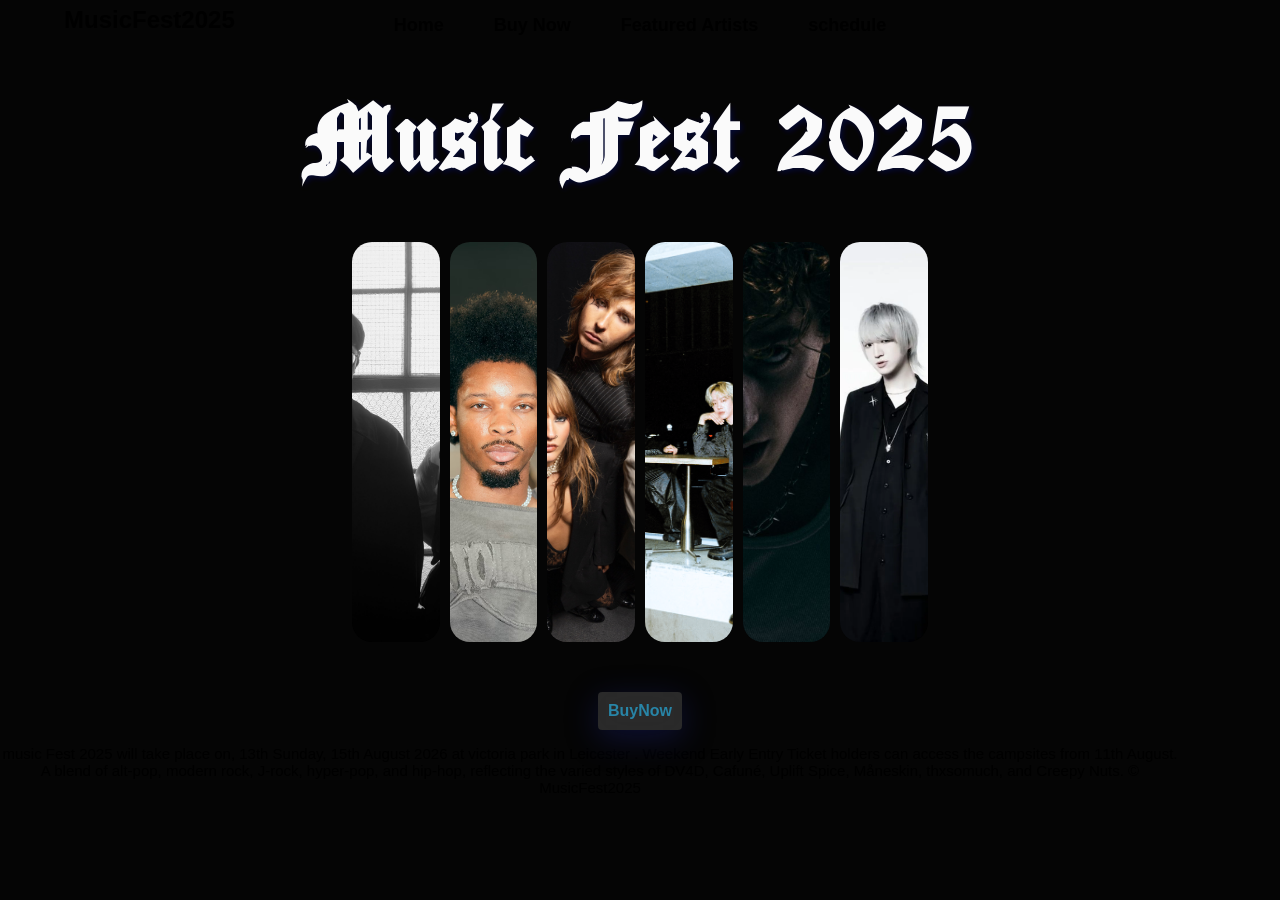
<file: index.html>
<!DOCTYPE html>
<html>
<head>
    <meta charset="UTF-8">
    <meta name="viewport" content="width=device-width, initial-scale=1.0">
    <link rel="stylesheet" href="style.css">
    <link rel="script" href="index.js">
    <title>MUSICFEST2025</title>
</head>
<body>
      <!--header-->
    <header>
    <div class="logo">MusicFest2025</div>
        <nav>
            <ul class="menu">
                <li>
                    <a href="index.html">Home</a>
                </li>
                <li>
                    <a href="BuyNow.html">Buy Now</a>
                </li>
                <li>
                    <a href="lineup.html">Featured Artists</a>
                </li>
                <li>
                    <a href="shedual.html">schedule</a>
                </li>
            </ul>
        </nav>
    </header>

    <!--title text main--> 
    <h1 id ="titleText" class="page-title">Music Fest 2025</h1>

    <!--video background:--> 
    <video id="backgroundVideo" autoplay loop muted playsinline>
        <source src="aniback.mp4" type="video/mp4">
    </video>


    <!--images of artists/preview of artists-->
    <div class="gallery">
        <div class="card" style="background-image: url('image/cafuneImg.jpeg');">
            <h3>Cafune</h3>
        </div>
        
        <div class="card" style="background-image: url('image/dv4dImga.jpeg');">
            <h3>Dv4d</h3>
        </div>
        
        <div class="card" style="background-image: url('image/ManeskinImg.jpg');">
            <h3>ManeSkin</h3>
        </div>
        
        <div class="card" style="background-image: url('image/CreepyNutsImg.png');">
            <h3>Creepy Nuts</h3>
        </div>

        <div class="card" style="background-image: url('image/thxsomuxhimg.jpg');">
            <h3>thxSoMch</h3>
        </div>

        <div class="card" style="background-image: url('image/UpliftSpiceimg.jpg');">
            <h3>UpliftSpice</h3>
        </div>
    </div>

    <button class="buynowButton">
        <a href="BuyNow.html" class = "buynowtext">BuyNow</a>
    </button>

     <p class = "paragraph">
        music Fest 2025 will take place on, 13th Sunday, 15th August 2026 at victoria park in Leicester
        . Weekend Early Entry Ticket holders can access the campsites from 11th August.
        A blend of alt-pop, modern rock, J-rock, hyper-pop, and hip-hop, reflecting the varied
        styles of DV4D, Cafuné, Uplift Spice, Måneskin, thxsomuch, and Creepy Nuts.      © MusicFest2025
    </p>
    
    





</body>
</html>
</file>
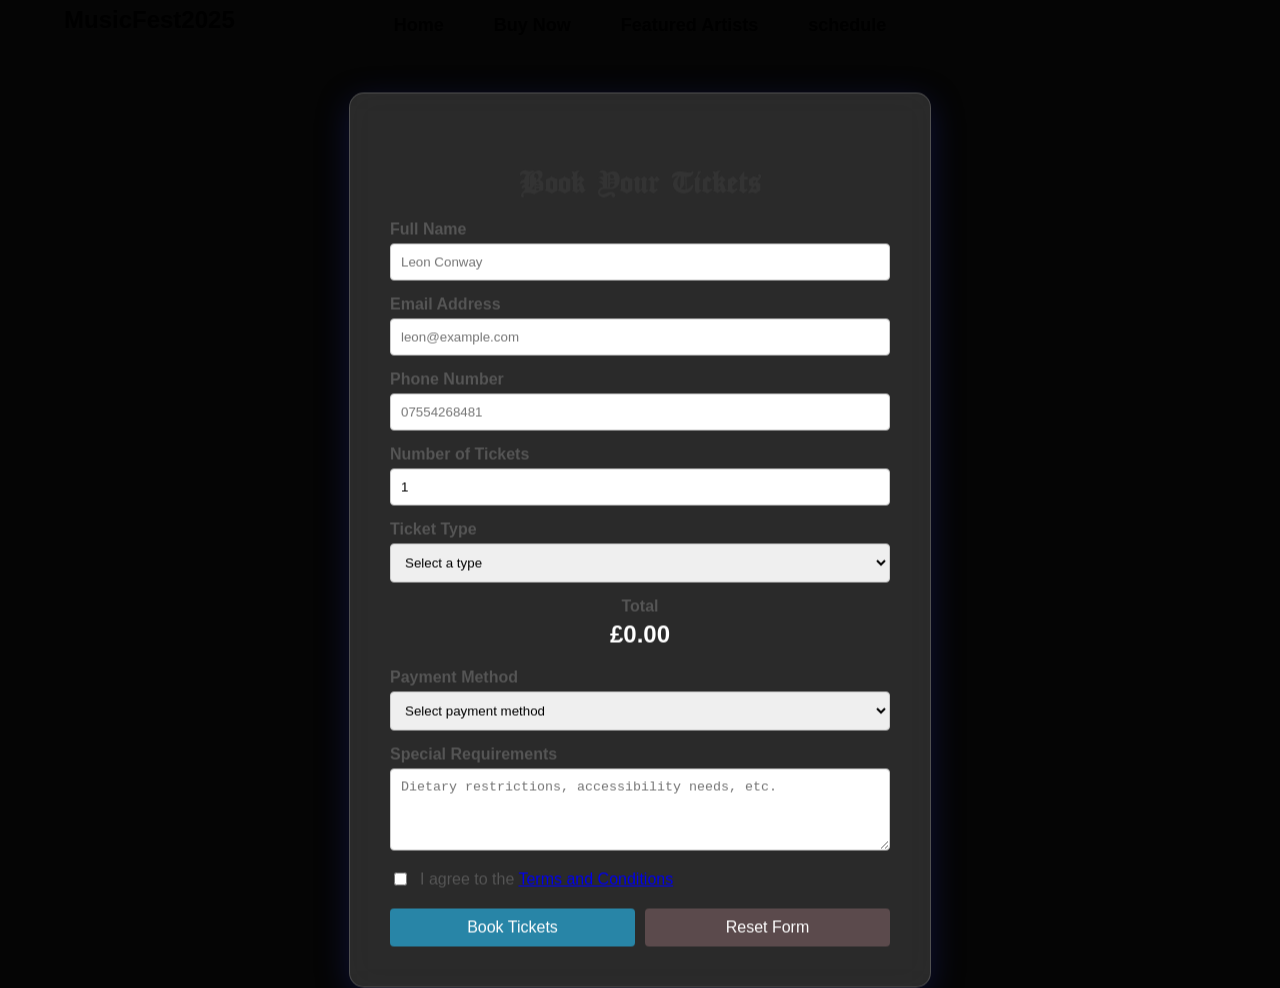
<file: BuyNow.html>
<!DOCTYPE html>
<html lang="en">
<head>
    <meta charset="UTF-8">
    <meta name="viewport" content="width=device-width, initial-scale=1.0">
    <link rel="stylesheet" href="style.css">
    <title>Tickets</title>
</head>
<body>
   
    <!--video background:--> 
    <video id="backgroundVideo" autoplay loop muted playsinline>
        <source src="aniback.mp4" type="video/mp4">
    </video>
     
    <!--header-->
    <header>
    <div class="logo">MusicFest2025</div>
        <nav>
            <ul class="menu">
                <li>
                    <a href="index.html">Home</a>
                </li>
                <li>
                    <a href="BuyNow.html">Buy Now</a>
                </li>
                <li>
                    <a href="lineup.html">Featured Artists</a>
                </li>
                <li>
                    <a href="shedual.html">schedule</a>
                </li>
            </ul>
        </nav>
    </header>


    <div class="booking-container">
        <h1>Book Your Tickets</h1>
        
        <form action="#" method="POST">
            
            <div class="form-group">
                <label for="fullname">Full Name</label>
                <input type="text" id="fullname" name="fullname" placeholder="Leon Conway" required>
            </div>

            <div class="form-group">
                <label for="email">Email Address</label>
                <input type="email" id="email" name="email" placeholder="leon@example.com" required>
            </div>

            <div class="form-group">
                <label for="phone">Phone Number</label>
                <input type="tel" id="phone" name="phone" placeholder="07554268481" required>
            </div>

            <div class="form-group">
                <label for="quantity">Number of Tickets</label>
                <input type="number" id="quantity" name="quantity" min="1" max="10" value="1" required>
            </div>

            <div class="form-group">
                <label for="ticket-type">Ticket Type</label>
                <select id="ticket-type" name="ticket-type" required>
                    <option value="" disabled selected>Select a type</option>
                    <option value="general">General Admission</option>
                    <option value="vip">VIP</option>
                    <option value="premium">Premium</option>
                </select>
            </div>
            <div class="form-group" style="text-align: center; margin-bottom: 20px;">
                <label>Total</label>
                <div id="total-display" style="font-size: 24px; font-weight: bold; color: #fff;">£0.00</div>
            </div>

            <div class="form-group">
                <label for="payment">Payment Method</label>
                <select id="payment" name="payment" required>
                    <option value="" disabled selected>Select payment method</option>
                    <option value="credit-card">Credit Card</option>
                    <option value="debit-card">Debit Card</option>
                    <option value="paypal">PayPal</option>
                </select>
            </div>

            <div class="form-group">
                <label for="special-req">Special Requirements</label>
                <textarea id="special-req" name="special-req" rows="4" placeholder="Dietary restrictions, accessibility needs, etc."></textarea>
            </div>

            <div class="form-group checkbox-group">
                <input type="checkbox" id="terms" name="terms" required>
                <label for="terms" style="margin-bottom: 0; font-weight: normal;">
                    I agree to the <a href="#">Terms and Conditions</a>
                </label>
            </div>

            <div class="button-group">
                <button type="submit">Book Tickets</button>
                <button type="reset">Reset Form</button>
            </div>

        </form>
    </div>
    <script src="buynow.js"></script>


     
</body>
</html>
</file>
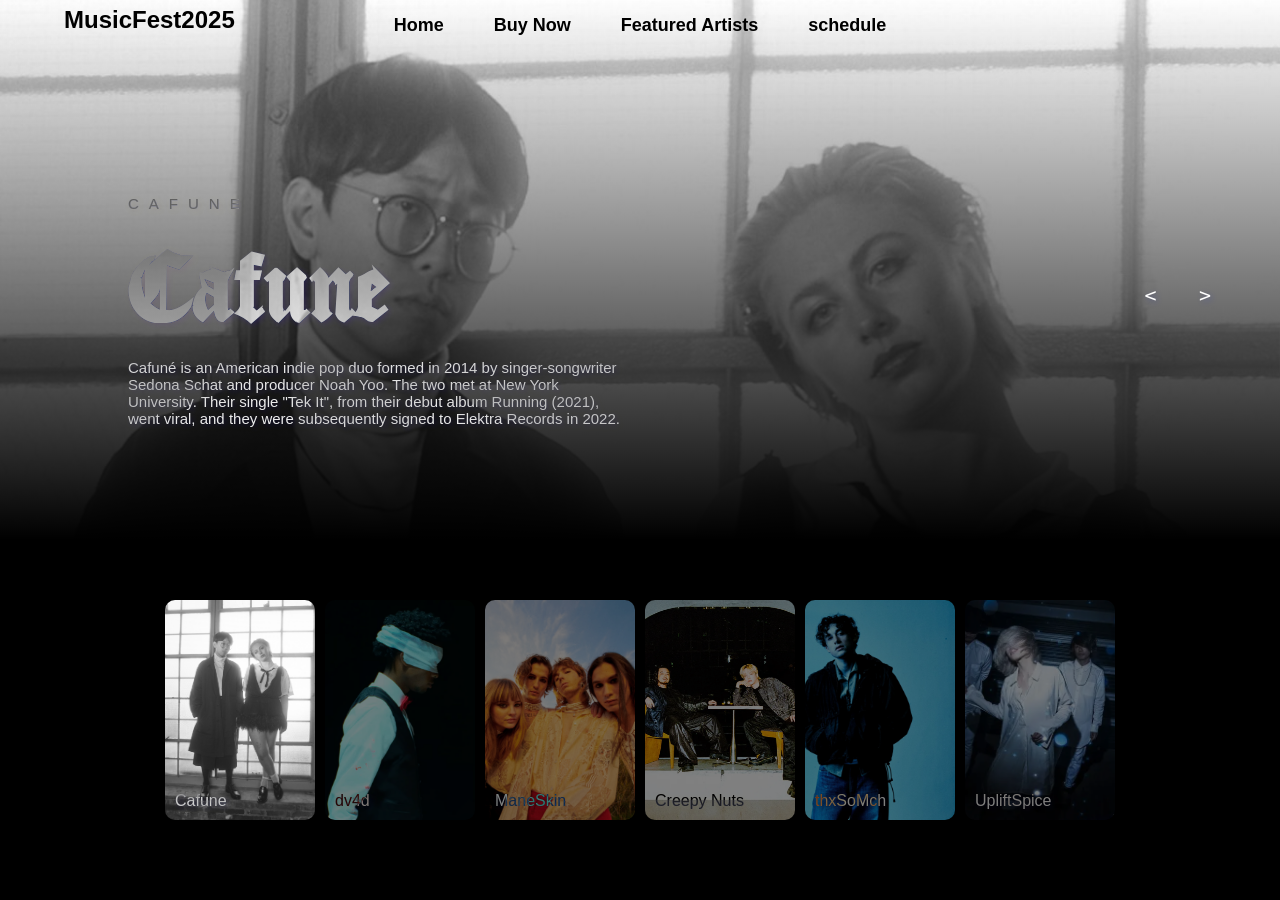
<file: lineup.html>
<!DOCTYPE html>
<html lang="en">
<head>
    <meta charset="UTF-8">
    <meta name="viewport" content="width=device-width, initial-scale=1.0">
    <link rel="stylesheet" href="style.css">
    <title>Lineup</title>
</head>
<body>
     <!--video background:--> 
    <video id="backgroundVideo" autoplay loop muted playsinline>
        <source src="aniback.mp4" type="video/mp4">
    </video>
     
    <!--header-->
    <header>
    <div class="logo">MusicFest2025</div>
        <nav>
            <ul class="menu">
                <li>
                    <a href="index.html">Home</a>
                </li>
                <li>
                    <a href="BuyNow.html">Buy Now</a>
                </li>
                <li>
                    <a href="lineup.html">Featured Artists</a>
                </li>
                <li>
                    <a href="shedual.html">schedule</a>
                </li>
            </ul>
        </nav>
    </header>

    <!--slider-->
    <div class="slider">
        <!--list of images text and headers for artists-->
        <div class="list">
            <div class="item active">
                <img src="image/cafemain.jpeg" alt="">
                <div class="content">
                    <p>CAFUNE</p>
                    <h2>Cafune</h2>
                    <p>
                        Cafuné is an American indie pop duo formed in 2014 by singer-songwriter Sedona Schat and
                        producer Noah Yoo. The two met at New York University. Their single "Tek It", from their
                        debut album Running (2021), went viral, and they were subsequently signed to Elektra Records in 2022.
                    </p>
                </div>
            </div>
            <div class="item">
                <img src="image/dv4dlineup.jpeg" alt="">
                <div class="content">
                    <p>DV4D</p>
                    <h2>dv4d</h2>
                    <p>
                        David Anthony Burke (born March 28, 2005), known professionally as D4vd,[a] is an American singer
                        and songwriter. In 2022, he released the singles "Here with Me" and "Romantic Homicide", which
                        gained widespread popularity on TikTok and resulted in him signing with Darkroom and Interscope Records.
                    </p>
                </div>
            </div>
            <div class="item">
                <img src="image/Maneskinlineup.jpeg" alt="">
                <div class="content">
                    <p>MANESKIN</p>
                    <h2>ManeSkin</h2>
                    <p>
                        Måneskin is an Italian rock band formed in Rome in 2016. The band is composed of lead vocalist Damiano
                         David, bassist Victoria De Angelis, guitarist Thomas Raggi, and drummer Ethan Torchio.
                    </p>
                </div>
            </div>
            <div class="item">
                <img src="image/creepynutslineup.jpeg" alt="">
                <div class="content">
                    <p>CREEPY NUTS</p>
                    <h2>Creepy Nuts</h2>
                    <p>
                        Creepy Nuts are a Japanese hip-hop duo consisting of DJ Matsunaga and R-Shitei, currently signed to Onenation and Sony Music Associated Records.
                    </p>
                </div>
            </div>
            <div class="item">
                <img src="image/thxsomchlineup.jpeg" alt="">
                <div class="content">
                    <p>thxSoMch</p>
                    <h2>thxSoMch</h2>
                    <p>
                        Carter De Filippis, known professionally as ThxSoMch, is a Canadian singer-songwriter
                        . From Toronto, he started his career when he released his first single, "Runaway" in September 2022
                    </p>
                </div>
            </div>
            <div class="item">
                <img src="image/musmuslineup.jpeg" alt="">
                <div class="content">
                    <p>UPLIFT SPICE</p>
                    <h2>Uplift Spice</h2>
                    <p>
                        THE MUSMUS, formerly known as UPLIFT SPICE, is a 4 piece emo rock band. They formed as UPLIFT SPICE
                         in 2005 and disbanded on September 27, 2014, but returned as THE MUSMUS in September 2015 and have
                          been active since.
                    </p>
                </div>
            </div>
        </div>
        <!--button arrows-->
        <div class="arrows">
            <button id="prev"><</button>
            <button id="next">></button>

        </div>
        <!--thumbnail-->
        <div class="thumbnail">
            <div class="item active">
                <img src="image/cafunelineup.jpg" alt="">
                <div class="content">
                    Cafune
                </div>
            </div>
            <div class="item">
                <img src="image/dv4dlineup.jpeg" alt="">
                <div class="content">
                    dv4d
                </div>

            </div>
            <div class="item">
                <img src="image/Maneskinlineup.jpeg" alt="">
                <div class="content">
                    ManeSkin
                </div>

            </div>
            <div class="item">
                <img src="image/creepynutslineup.jpeg" alt="">
                <div class="content">
                    Creepy Nuts
                </div>

            </div>
            <div class="item">
                <img src="image/thxsomchlineup.jpeg" alt="">
                <div class="content">
                    thxSoMch
                </div>

            </div>
            <div class="item">
                <img src="image/musmuslineup.jpeg" alt="">
                <div class="content">
                    UpliftSpice
                </div>

            </div>
        </div>
    </div>



    <script src="lineup.js"></script>
     
</body>
</html>
</file>
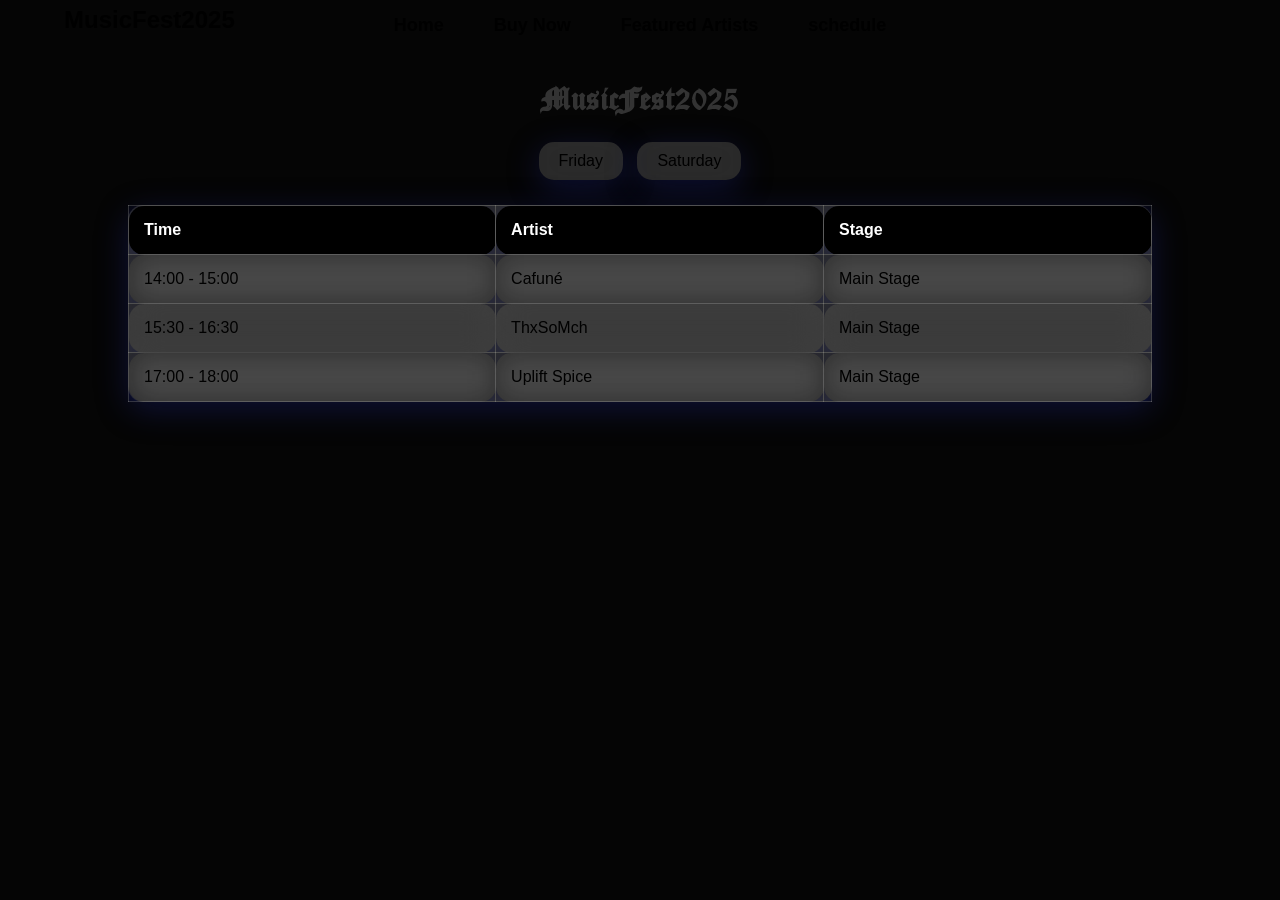
<file: shedual.html>
<!DOCTYPE html>
<html lang="en">
<head>
    <meta charset="UTF-8">
    <meta name="viewport" content="width=device-width, initial-scale=1.0">
    <title>Schedule - MusicFest2025</title>
    <link rel="stylesheet" href="style.css">
</head>
<body>
     <!--video background:--> 
    <video id="backgroundVideo" autoplay loop muted playsinline>
        <source src="aniback.mp4" type="video/mp4">
    </video>

     <!--header--> 
    <header>
    <div class="logo">MusicFest2025</div>
        <nav>
            <ul class="menu">
                <li>
                    <a href="index.html">Home</a>
                </li>
                <li>
                    <a href="BuyNow.html">Buy Now</a>
                </li>
                <li>
                    <a href="lineup.html">Featured Artists</a>
                </li>
                <li>
                    <a href="shedual.html">schedule</a>
                </li>
            </ul>
        </nav>
    </header>

    <h1>MusicFest2025</h1>

    <div class="filter-container">
        <button class="tab-btn active" onclick="openDay('Day1')">Friday</button>
        <button class="tab-btn" onclick="openDay('Day2')">Saturday</button>
    </div>

    <div id="Day1" class="schedule-content">
        <table class="schedule-table">
            <thead>
                <tr>
                    <th>Time</th>
                    <th>Artist</th>
                    <th>Stage</th>
                </tr>
            </thead>
            <tbody>
                <tr>
                    <td>14:00 - 15:00</td>
                    <td>Cafuné</td>
                    <td><span class="stage-garden">Main Stage</span></td>
                </tr>
                <tr>
                    <td>15:30 - 16:30</td>
                    <td>ThxSoMch</td>
                    <td><span class="stage-elec">Main Stage</span></td>
                </tr>
                <tr>
                    <td>17:00 - 18:00</td>
                    <td>Uplift Spice</td>
                    <td><span class="stage-main">Main Stage</span></td>
                </tr>
            </tbody>
        </table>
    </div>

    <div id="Day2" class="schedule-content" style="display:none;">
        <table class="schedule-table">
            <thead>
                <tr>
                    <th>Time</th>
                    <th>Artist</th>
                    <th>Stage</th>
                </tr>
            </thead>
            <tbody>
                <tr>
                    <td>18:30 - 19:30</td>
                    <td>Creepy Nuts</td>
                    <td><span class="stage-main">Main Stage</span></td>
                </tr>
                <tr>
                    <td>20:00 - 21:00</td>
                    <td>d4vd</td>
                    <td><span class="stage-main">Main Stage</span></td>
                </tr>
                <tr>
                    <td>21:30 - 23:00</td>
                    <td>Måneskin</td>
                    <td><span class="stage-main">Main Stage</span></td>
                </tr>
            </tbody>
        </table>
    </div>

    <script src="shedule.js"></script>

</body>
</html>
</file>
<file: style.css>
/*.font library */
@font-face 
{
    font-family:"Cloister" ;
    src: url(CloisterBlack.ttf);
}

@font-face 
{
    font-family:"gothic" ;
    src: url(DeathMohawk_PERSONAL_USE_ONLY.otf);
}

/*buynowbutton*/
.buynowButton
{
    display: block;
    margin: 0 auto;
    width: fit-content;
    background: rgba(255, 255, 255, 0.15); 
    box-shadow: 0 8px 32px 0 rgba(31, 38, 135, 0.37); 
    backdrop-filter: blur(15px); 
    -webkit-backdrop-filter: blur(15px); 
    
}
.buynowtext
{
    text-decoration: none;
    font-weight: bold;
    color: #2885a7;
}
.buynowtext:hover
{
    color: #212488;
}


/*header*/
.menu
{
    list-style: none;
    padding: 0;
    margin: 0;
    display: flex;
    gap: 20px;
    
    
}
.menu a
{
    text-decoration: none;
    color: black;
    font-weight: bold;
    
}
.menu a:hover
{
    color: gray;
}

/*background colour*/
#backgroundVideo 
{
    
    position: fixed; 
    top: 0;
    left: 0;

    
    min-width: 100%;
    min-height: 100%;
    width: auto;
    height: auto;

    
    z-index: -100;

    
    object-fit: cover;
}

/*text formating*/
.page-title 
{
    
    font-family: "Cloister";

    text-shadow: 2px 2px 6px rgba(0, 42, 255, 0.2);
    
    text-align: center;
    font-size: 6rem;
    
    color: #ffffff;  
    text-shadow: 2px 2px 6px rgba(0, 42, 255, 0.2); 
    mix-blend-mode: difference; 
    

}

.paragraph
{
    text-align: center;
    font-family: sans-serif;
    margin-right: 100px;

}

p
{
    font-size: 15px;
}

h1 
{
  margin-top: 0px;
}
.content
{
    color: #ffffff;  
    text-shadow: 2px 2px 6px rgba(0, 42, 255, 0.2); 
    mix-blend-mode: difference; 

}


/*image artist box styling*/
body 
{
    margin: 0px;
    display: block;        
    min-height: 100vh;     
    background-color: #050505;
    overflow-x: hidden;    
    font-family: sans-serif; 
}

.gallery 
{
    margin: 50px auto;
    display: flex;
    width: 45vw;
    height: 400px;
    gap: 10px
    
}

.card 
{
    
    
    flex: 1; 
    border-radius: 20px;
    background-position: center;
    background-size: cover;
    background-repeat: no-repeat;
    
    
    transition: flex 0.7s ease-in-out;
    
    position: relative;
    cursor: pointer;
    overflow: hidden;
}


.card:hover 
{
    flex: 7; 
}


.card h3 
{
    position: absolute;
    bottom: 20px;
    left: 20px;
    color: white;
    mix-blend-mode: difference; 
    font-family: sans-serif;
    font-size: 20px;
    opacity: 0;
    transition: opacity 0.3s ease-in-out;
    white-space: nowrap;
}


.card:hover h3 
{
    opacity: 1;
    transition-delay: 0.3s;
}


/* icon formating */
svg
{
    color: #ffffff;
    width: 25px;
}

li
{
    color: #ffffff;
}

/*header in lineup*/
header
{
    width: 1200px;
    max-width: 90%;
    margin: auto;
    display: grid;
    grid-template-columns: 50px 1fr 50px;
    grid-template-rows: 50px;
    justify-content: center;
    align-items: center;
    position: relative;
    z-index: 100;

}
header .logo
{
    font-weight: bold;
}
header .menu
{
    padding: 0;
    margin: 0;
    list-style: none;
    display: flex;
    justify-content: center;
    gap: 20px;
    font-weight: 500;
}

/*css slider*/
.slider
{
    height: 100vh;
    margin-top: -50px;
    position: relative;

}

.slider .list .item
{
    position: absolute;
    inset: 0 0 0 0;
    overflow: hidden;
    opacity: 0;
    transition: .5s;

}
.slider .list .item img
{
    width: 100%;
    height: 100%;
    object-fit: cover;

}
.slider .list .item::after
{
    content: '';
    width: 100%;
    height: 100%;
    position: absolute;
    left: 0;
    right: 0;
    background-image: linear-gradient(
        to top, black 40%, transparent
    );
}

.slider .list .item .content
{
    font-family: sans-serif;
    position: absolute;
    left: 10%;
    top: 20%;
    width: 500px;
    max-width: 90%;
    z-index: 1;
    color: #ffffff;  
    text-shadow: 2px 2px 6px rgba(0, 42, 255, 0.2); 
    mix-blend-mode: difference; 

}
.slider .list .item .content p:nth-child(1)
{
    font-family: sans-serif;
    letter-spacing: 10px;
    color: #ffffff;  
    text-shadow: 2px 2px 6px rgba(0, 42, 255, 0.2); 
    mix-blend-mode: difference; 

}
.slider .list .item .content h2
{
    font-family: "Cloister";
    font-size: 100px;
    margin: 0;
    color: #ffffff;  
    text-shadow: 2px 2px 6px rgba(0, 42, 255, 0.2); 
    mix-blend-mode: difference; 

}
.slider .list .item.active
{
    opacity: 1;
    z-index: 10;
}
@keyframes showContent 
{
    to 
    {
        transform: translateY(0);
        filter: blur(0);
        opacity: 1;
    }
    
}
.slider .list .item.active p:nth-child(1),
.slider .list .item.active h2,
.slider .list .item.active p:nth-child(3)
{
    transform: translateY(30px);
    filter: blur(20px);
    opacity: 0;
    animation: showContent .5s .7s ease-in-out 1 forwards;
}
.slider .list .item.active h2
{
    animation-delay: 1s;
}

.slider .list .item.active p:nth-child(3)
{
    animation-delay: 1.3s;
}

/*arrows*/
.arrows
{
    position: absolute;
    top: 30%;
    right: 50px;
    z-index: 100;
}

.arrows button
{
    background-color: transparent;
    border: none;
    font-family: monospace;
    width: 50px;
    height: 50px;
    border-radius: 5px;
    font-size: x-large;
    color: #ffffff;  
    text-shadow: 2px 2px 6px rgba(0, 42, 255, 0.2); 
    mix-blend-mode: difference; 
    transition: .5s;
}

.arrows button:hover
{
    background-color: #ffffff;
    color: #000000;
}

/*thumbnail*/
.thumbnail
{
    position: absolute;
    bottom: 50px;
    z-index: 11;
    display: flex;
    gap: 10px;
    width: 100%;
    height: 250px;
    padding: 0 50px;
    box-sizing: border-box;
    overflow: auto;
    justify-content: center;


}
.thumbnail::-webkit-scrollbar
{
    width: 0;
}

.thumbnail .item
{
    width: 150px;
    height: 220px;
    filter: brightness(.5);
    transition: .5s;

}
.thumbnail .item img
{
    width: 100%;
    height: 100%;
    object-fit: cover;
    border-radius: 10px;
}
.thumbnail .item.active
{
    filter: brightness(1);
}
.thumbnail .item .content
{
    position: absolute;
    inset: auto 10px 10px 10px;

}

/*buynow*/
.booking-container 
{
    margin-top: 90px;
    position: absolute;
    top: 50%;
    left: 50%;
    transform: translate(-50%, -50%);
    
    background: rgba(255, 255, 255, 0.15); 
    box-shadow: 0 8px 32px 0 rgba(31, 38, 135, 0.37); 
    backdrop-filter: blur(15px); 
    -webkit-backdrop-filter: blur(15px); 
    border-radius: 15px;
    border: 1px solid rgba(255, 255, 255, 0.18); 
    
    padding: 40px;
    width: 100%;
    max-width: 500px;
    color: white;
}

h1 
{
    font-family: "cloister";
    text-align: center;
    color: #333;
    margin-bottom: 20px;
}

.form-group 
{
    margin-bottom: 15px;
}

label 
{
    display: block;
    margin-bottom: 5px;
    font-weight: bold;
    color: #555;
}

input[type="text"],
input[type="email"],
input[type="tel"],
input[type="number"],
select,
textarea 
{
    width: 100%;
    padding: 10px;
    border: 1px solid #ccc;
    border-radius: 4px;
    box-sizing: border-box; 
}

textarea 
{
    resize: vertical; 
}
.checkbox-group 
{
    display: flex;
    align-items: center;
    gap: 10px;
}

.checkbox-group input 
{
    width: auto;
}

.button-group 
{
    display: flex;
    gap: 10px;
    margin-top: 20px;
}

button 
{
    flex: 1;
    padding: 10px;
    border: none;
    border-radius: 4px;
    font-size: 16px;
    cursor: pointer;
    transition: background 0.3s;
}

button[type="submit"] 
{
    background-color: #2885a7;
    color: white;
}

button[type="submit"]:hover 
{
    background-color: #212488;
}

button[type="reset"] 
{
    background-color: #5b4a4c;
    color: white;
}

button[type="reset"]:hover 
{
    background-color: #d3c6c8;
}


/*table*/
.logo 
{
    font-size: 24px;
    font-weight: bold;
    margin-bottom: 10px;
}

nav ul 
{
    list-style-type: none;
    padding: 0;
}

nav ul li 
{
    display: inline;
    margin: 0 15px;
}

nav a 
{
    color: white;
    text-decoration: none;
    font-size: 18px;
}


h1 
{
    text-align: center;
    margin-top: 30px;
}

/* Tabs */
.filter-container 
{
    text-align: center;
    margin-bottom: 20px;
}

.tab-btn 
{
    background: rgba(255, 255, 255, 0.15); 
    box-shadow: 0 8px 32px 0 rgba(31, 38, 135, 0.37); 
    backdrop-filter: blur(15px); 
    -webkit-backdrop-filter: blur(15px); 
    border-radius: 15px;
    border: 1px solid rgba(255, 255, 255, 0.18); 
    padding: 10px 20px;
    border: none;
    cursor: pointer;
    font-size: 16px;
    margin: 5px;
}

.tab-btn:hover 
{
    background-color: #666;
}

/* This class is added by JS to highlight the button */
.active-btn 
{
    background-color: #d600ff;
}

/* Tables */
.schedule-content 
{
    width: 80%;
    margin: 0 auto;
}

table 
{
    width: 100%;
    border-collapse: collapse; /* Makes single lines instead of double */
    background: rgba(255, 255, 255, 0.15); 
    box-shadow: 0 8px 32px 0 rgba(31, 38, 135, 0.37); 
    backdrop-filter: blur(15px); 
    -webkit-backdrop-filter: blur(15px); 
    border-radius: 15px;
    border: 1px solid rgba(255, 255, 255, 0.18); 
}

th, td 
{
    padding: 15px;
    text-align: left;
    border: 1px solid #555;
    box-shadow: 0 8px 32px 0 rgba(31, 38, 135, 0.37); 
    backdrop-filter: blur(15px); 
    -webkit-backdrop-filter: blur(15px); 
    border-radius: 15px;
    border: 1px solid rgba(255, 255, 255, 0.18); 
}

th 
{
    background-color: #000000;
    
    
    color: white;
}

tr:nth-child(even) 
{
    background-color: #3a3a3a;
}
</file>
